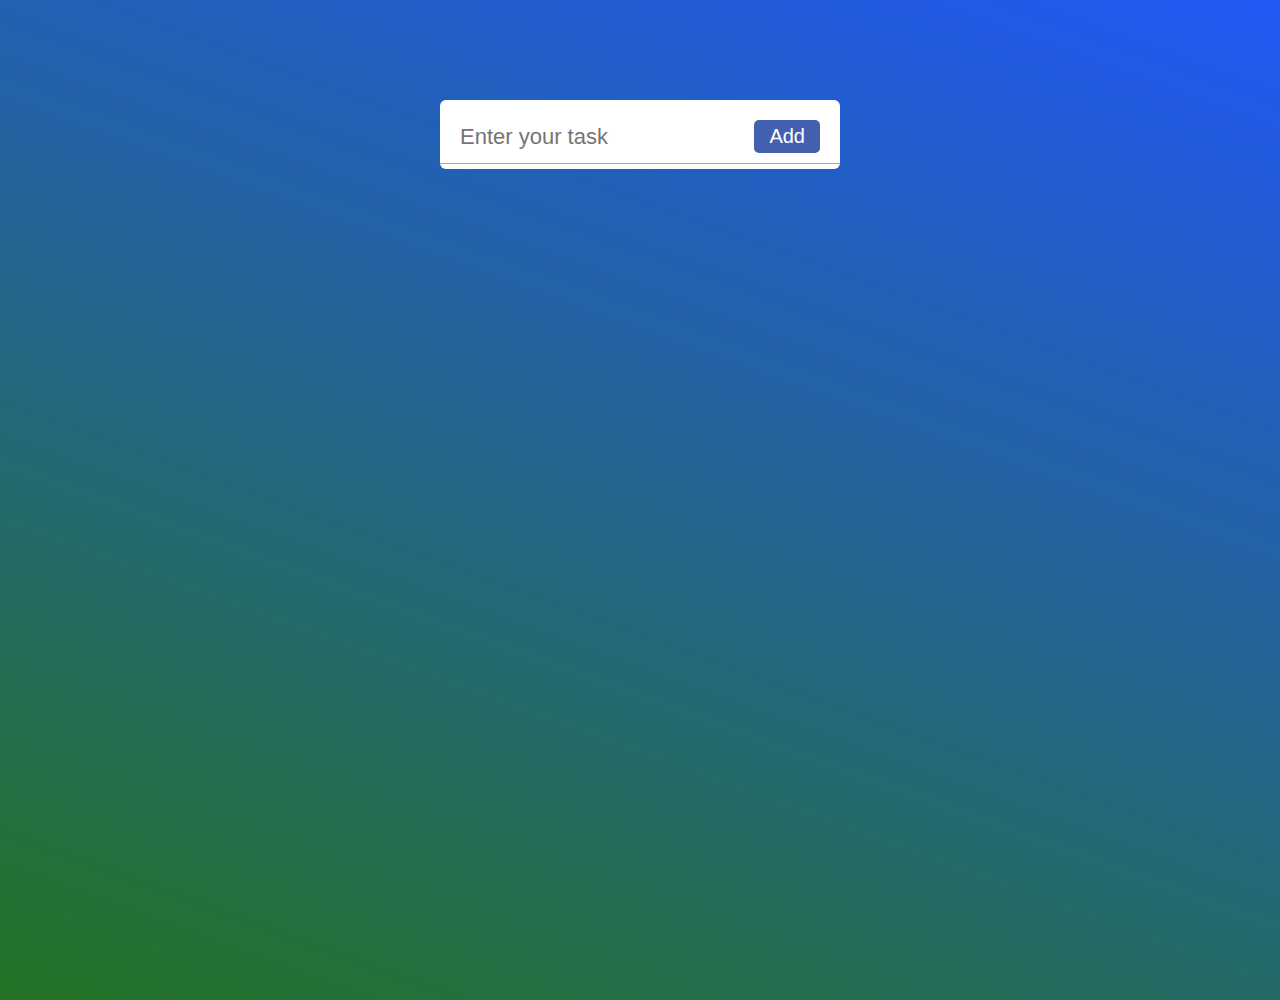
<file: Day 10/index.html>
<!DOCTYPE html>
<html lang="en">
<head>
    <meta charset="UTF-8">
    <meta http-equiv="X-UA-Compatible" content="IE=edge">
    <meta name="viewport" content="width=device-width, initial-scale=1.0">
    <title>To Do List</title>
    <link rel="stylesheet" href="https://cdnjs.cloudflare.com/ajax/libs/font-awesome/6.1.1/css/all.min.css">
    <link rel="stylesheet" href="style.css">
</head>
<body>
    <div class="container">
        <form action="">
            <input type="text" placeholder="Enter your task">
            <button>Add</button>
        </form>
        
        <ul class="todo">
        </ul>

    </div>
</body>
<script src="app.js"></script>
</html>
</file>
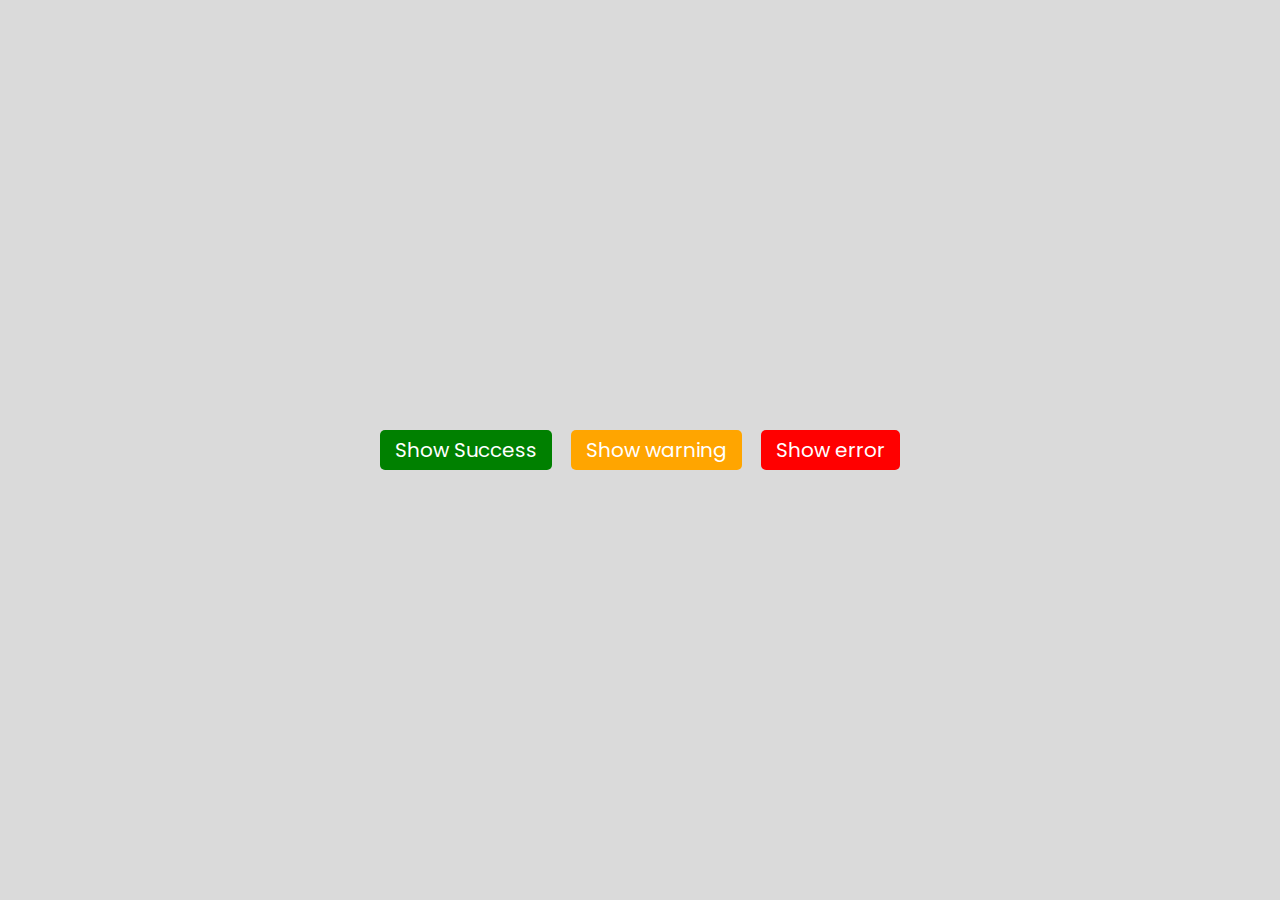
<file: Day 11/index.html>
<!DOCTYPE html>
<html lang="en">
<head>
    <meta charset="UTF-8">
    <meta http-equiv="X-UA-Compatible" content="IE=edge">
    <meta name="viewport" content="width=device-width, initial-scale=1.0">
    <title>Toast Notification</title>
    <link rel="stylesheet" href="https://cdnjs.cloudflare.com/ajax/libs/font-awesome/6.1.1/css/all.min.css">
    <link rel="stylesheet" href="style.css">
</head>
<body>
    <div class="control">
        <button class="control__success">Show Success</button>
        <button class="control__warning">Show warning</button>
        <button class="control__error">Show error</button>
    </div>

    <div id="toasts">
    </div>
</body>
<script src="app.js"></script>
</html>
</file>
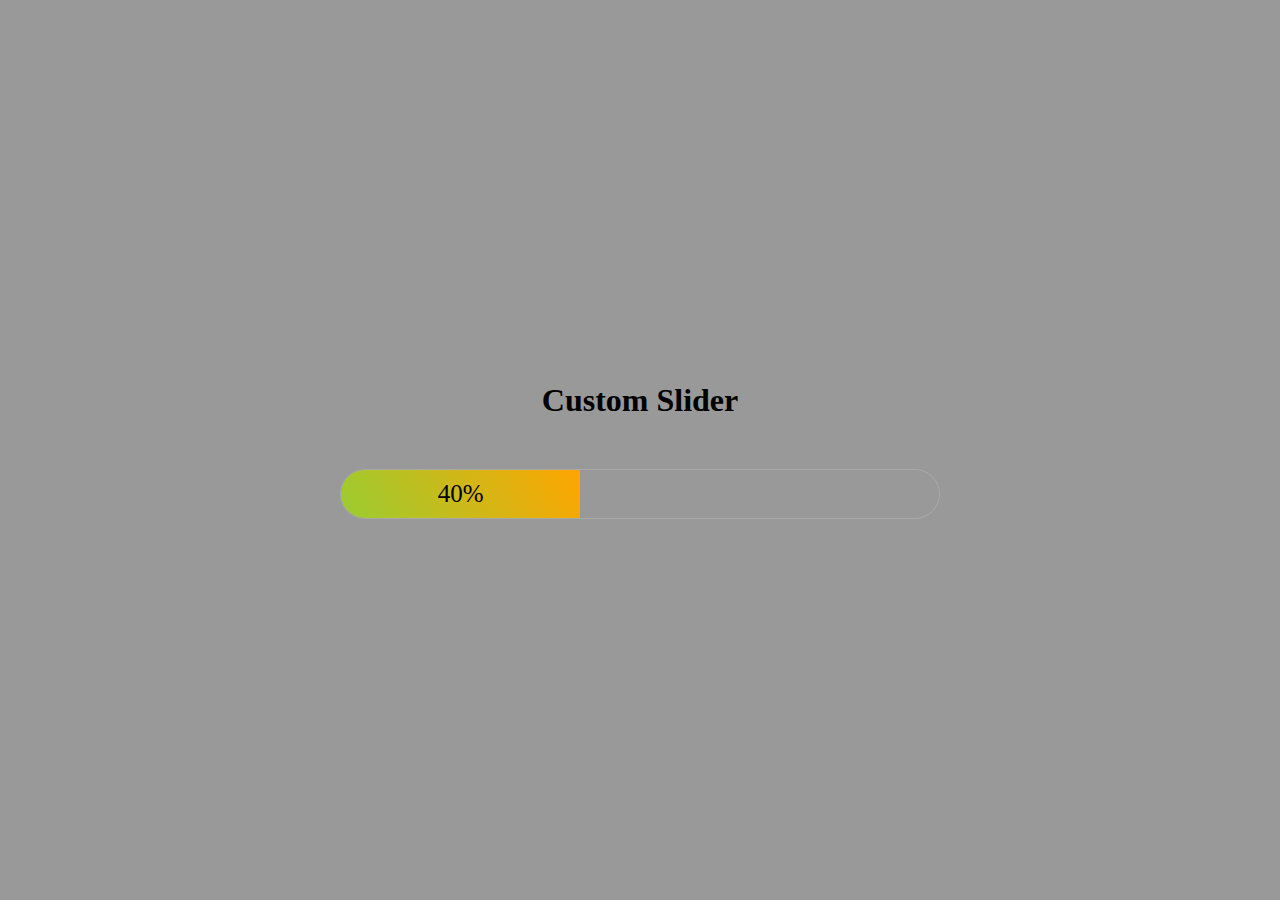
<file: Day 12/index.html>
<!DOCTYPE html>
<html lang="en">
<head>
    <meta charset="UTF-8">
    <meta http-equiv="X-UA-Compatible" content="IE=edge">
    <meta name="viewport" content="width=device-width, initial-scale=1.0">
    <title>Range Slider</title>
    <link rel="stylesheet" href="style.css">
</head>
<body>
    <h1>Custom Slider</h1>
    <div class="range">
        <div class="process">
            <span></span>
        </div>
    </div>
</body>
<script src="app.js"></script>
</html>
</file>
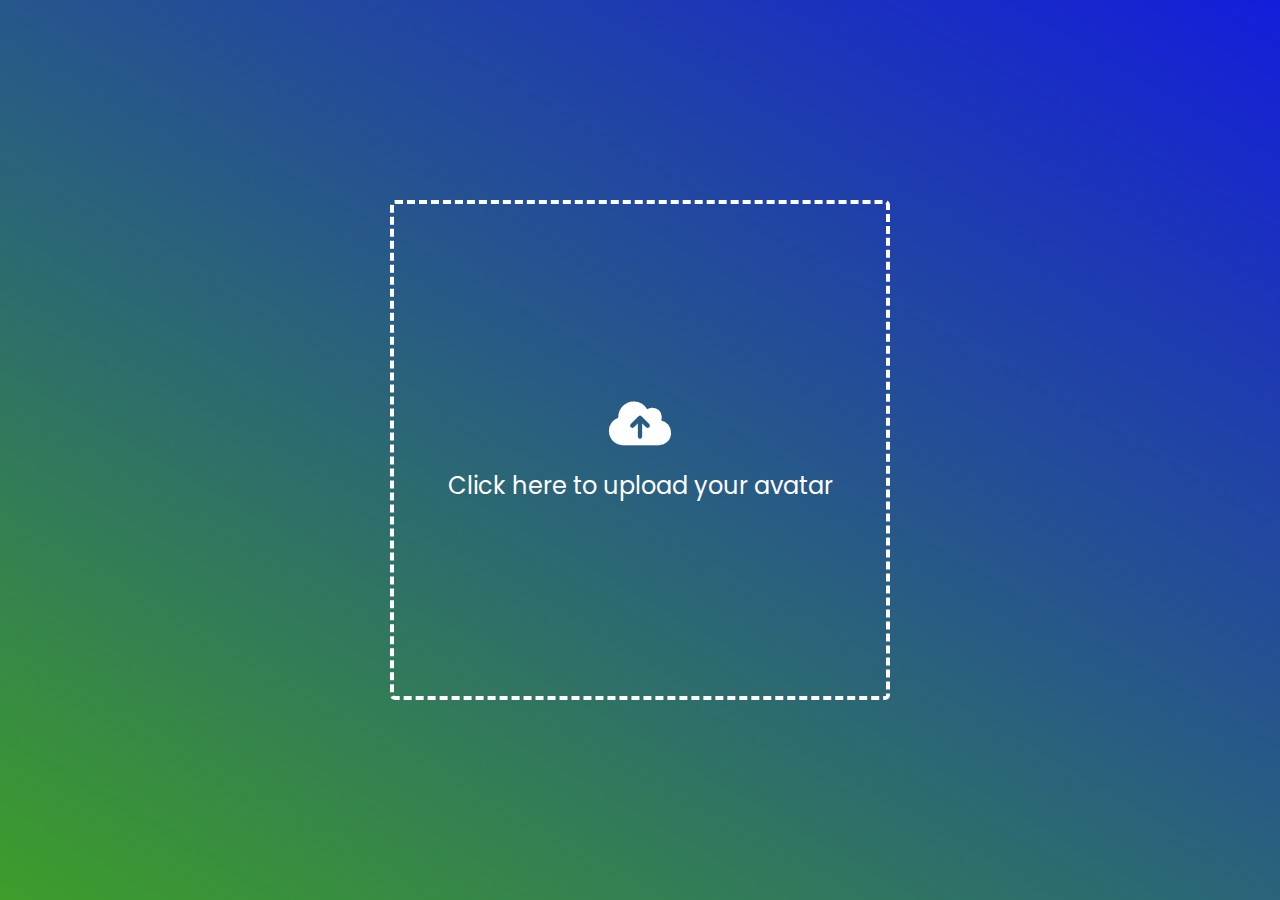
<file: Day 13/index.html>
<!DOCTYPE html>
<html lang="en">
<head>
    <meta charset="UTF-8">
    <meta http-equiv="X-UA-Compatible" content="IE=edge">
    <meta name="viewport" content="width=device-width, initial-scale=1.0">
    <title>Preview Image</title>
    <link rel="stylesheet" href="style.css">
    <link rel="stylesheet" href="https://cdnjs.cloudflare.com/ajax/libs/font-awesome/6.1.1/css/all.min.css">
</head>
<body>
    <div class="container">
        <span class="error"></span>
        <label for="mypicture" class="preview">
            <i class="fas fa-cloud-upload-alt"></i>
            <span>Click here to upload your avatar</span>
        </label>
        <input type="file" hidden id="mypicture">
    </div>
</body>
<script src="app.js"></script>
</html>
</file>
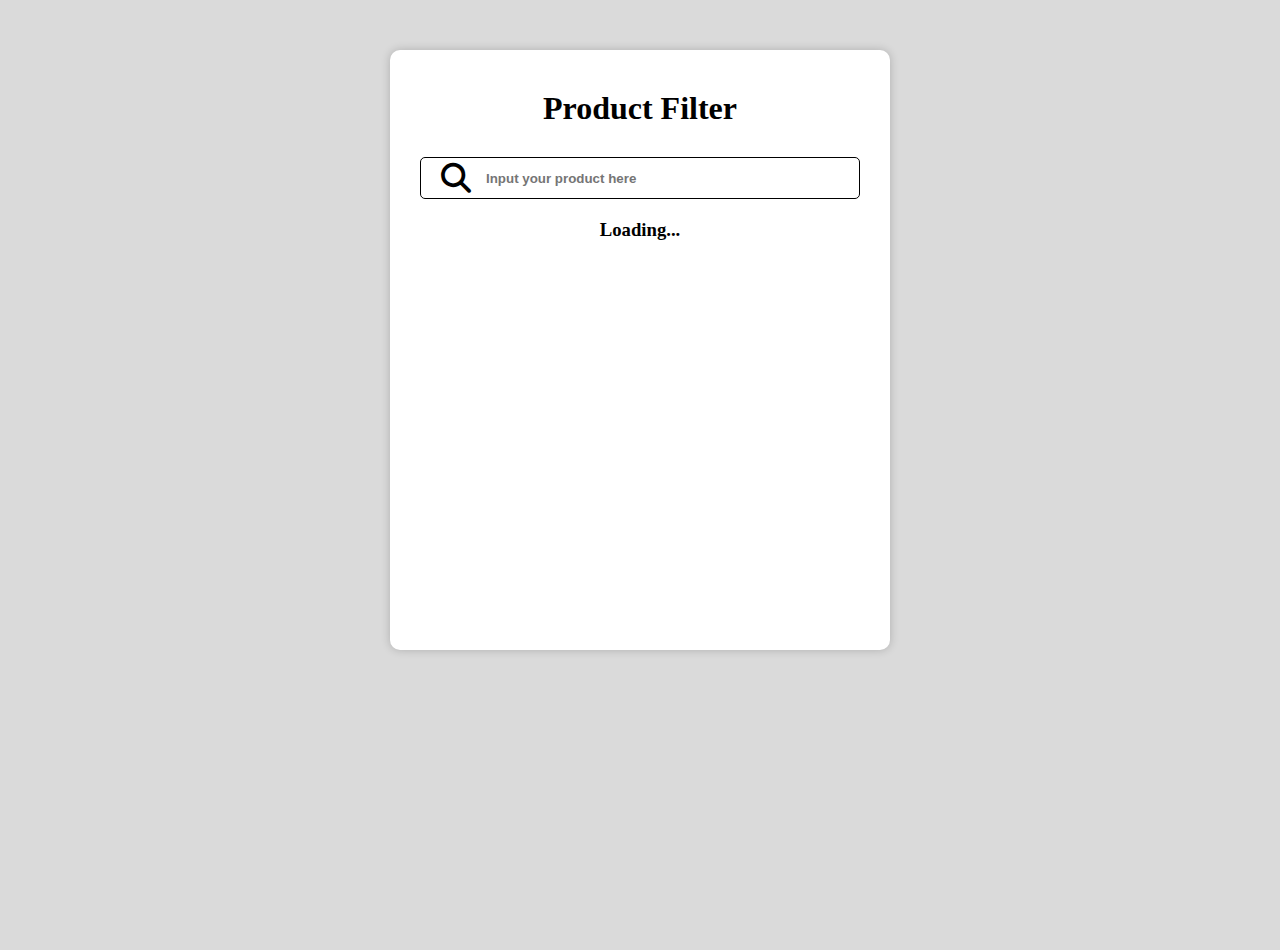
<file: Day 15/index.html>
<!DOCTYPE html>
<html lang="en">
<head>
    <meta charset="UTF-8">
    <meta http-equiv="X-UA-Compatible" content="IE=edge">
    <meta name="viewport" content="width=device-width, initial-scale=1.0">
    <title></title>
    <link rel="stylesheet" href="style.css">
    <link rel="stylesheet" href="https://cdnjs.cloudflare.com/ajax/libs/font-awesome/6.1.1/css/all.min.css">
</head>
<body>
    <div class="container">
        <h1>Product Filter</h1>
        <div class="search">
            <i class="fa-solid fa-magnifying-glass"></i>
            <input type="text" placeholder="Input your product here">
        </div>
        <div class="products">
            <h3>Loading...</h3>
        </div>
    </div>
</body>
<script src="app.js"></script>
</html>
</file>
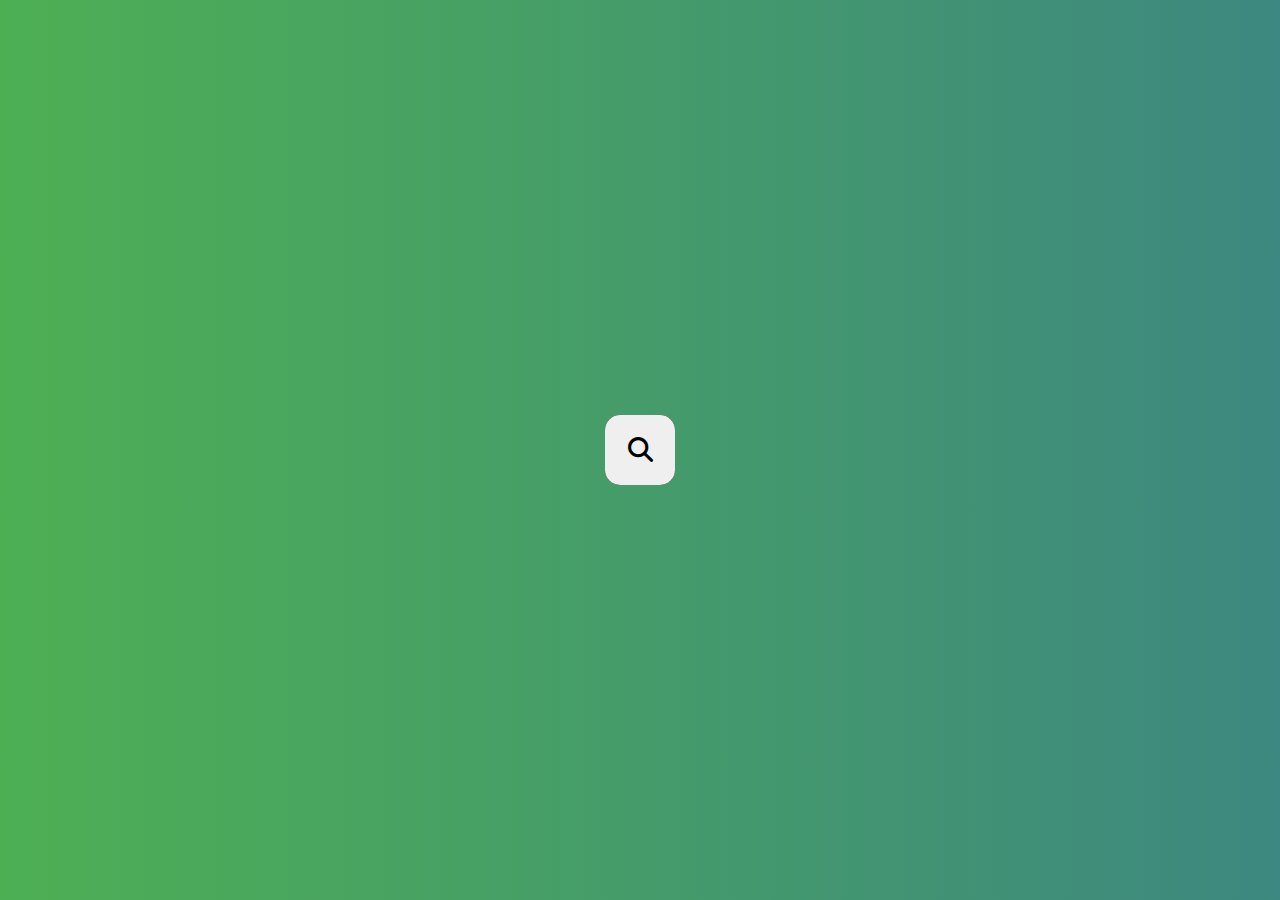
<file: Day 5/index.html>
<!DOCTYPE html>
<html lang="en">
<head>
    <meta charset="UTF-8">
    <meta http-equiv="X-UA-Compatible" content="IE=edge">
    <meta name="viewport" content="width=device-width, initial-scale=1.0">
    <title>Search Box</title>
    <link rel="stylesheet" href="https://cdnjs.cloudflare.com/ajax/libs/font-awesome/6.1.1/css/all.min.css">
    <link rel="stylesheet" href="style.css">
</head>
<body>
    <div class="search-box">
        <input type="text" class="search-box__input">
        <button class="search-box__btn">
            <i class="fas fa-search"></i>
        </button>
    </div>
</body>
<script src="app.js"></script>
</html>
</file>
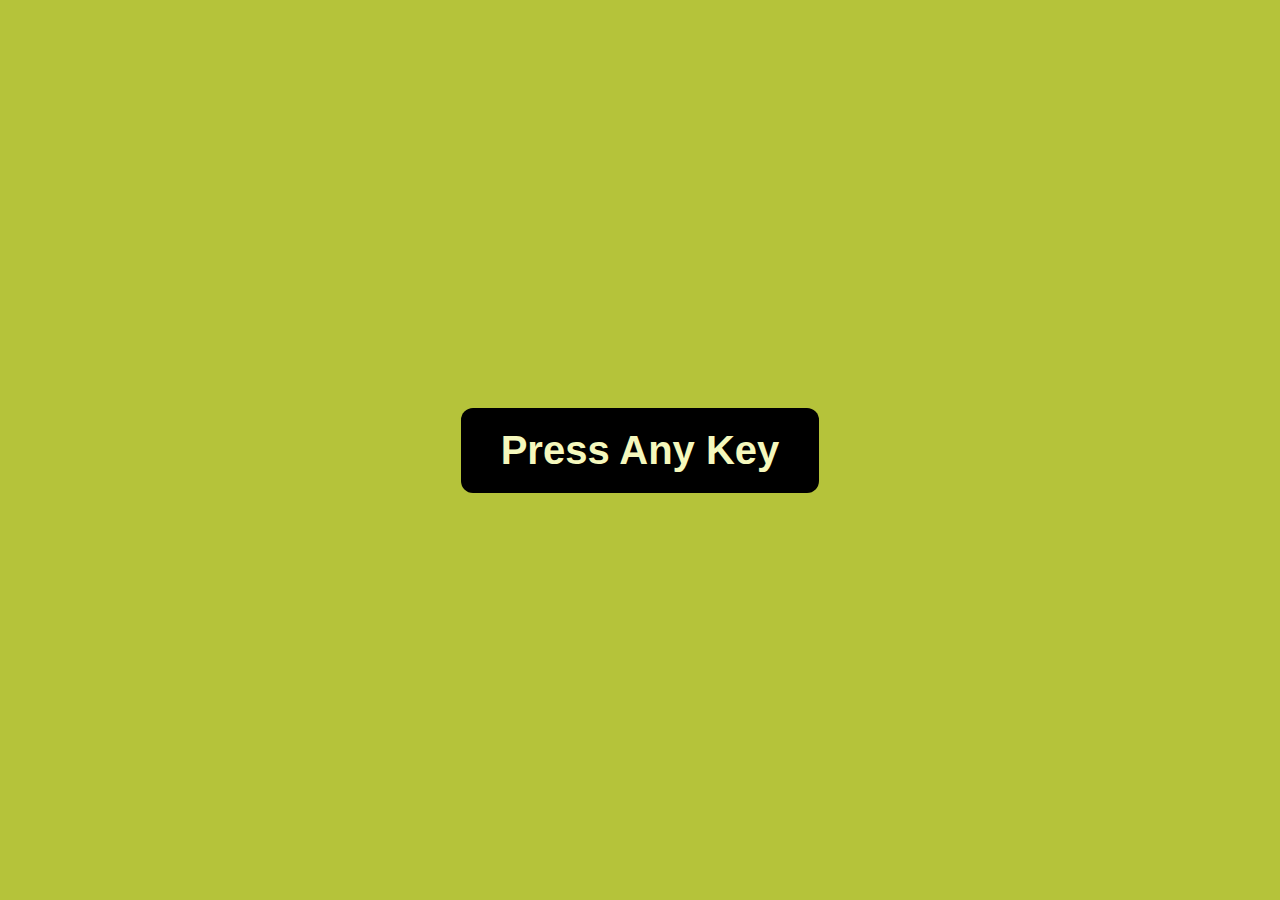
<file: Day 6/index.html>
<!DOCTYPE html>
<html lang="en">
<head>
    <meta charset="UTF-8">
    <meta http-equiv="X-UA-Compatible" content="IE=edge">
    <meta name="viewport" content="width=device-width, initial-scale=1.0">
    <title>Key Pressed</title>
    <link rel="stylesheet" href="style.css">
    <link rel="stylesheet" href="https://cdnjs.cloudflare.com/ajax/libs/font-awesome/6.1.1/css/all.min.css">
</head>
<body>
    <button class="alert">Press Any Key</button>
    <div class="box hide">
        <div class="result">40</div>
        <div class="detail">
            <div class="card key">
                <p>Key</p>
                <p></p>
            </div>
            <div class="card location">
                <p>Location</p>
                <p>0</p>
            </div>
            <div class="card which">
                <p>Which</p>
                <p>0</p>
            </div>
            <div class="card code">
                <p>Code</p>
                <p>0</p>
            </div>
        </div>
    </div>


    <script src="app.js"></script>
</body>
</html>
</file>
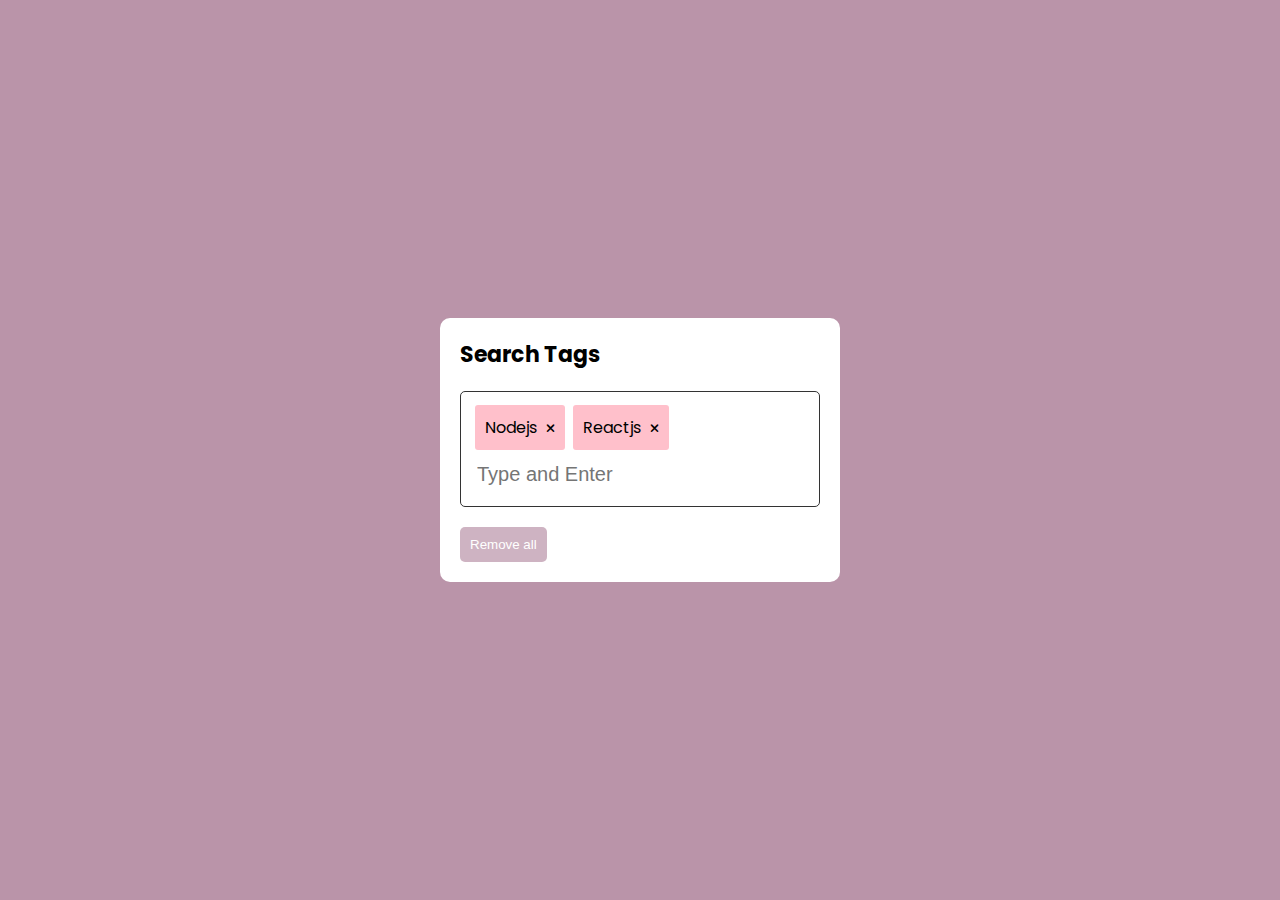
<file: Day 7/index.html>
<!DOCTYPE html>
<html lang="en">
<head>
    <meta charset="UTF-8">
    <meta http-equiv="X-UA-Compatible" content="IE=edge">
    <meta name="viewport" content="width=device-width, initial-scale=1.0">
    <title>Search Tags</title>
    <link rel="stylesheet" href="style.css">
    <link rel="stylesheet" href="https://cdnjs.cloudflare.com/ajax/libs/font-awesome/6.1.1/css/all.min.css">
</head>
<body>
    <div class="wrapper">
        <h2 class="title">Search Tags</h2>
        <div class="content">
            <input type="text" placeholder="Type and Enter">
        </div>
        <button class="remove-all">Remove all</button>
    </div>
</body>
<script src="app.js"></script>
</html>
</file>
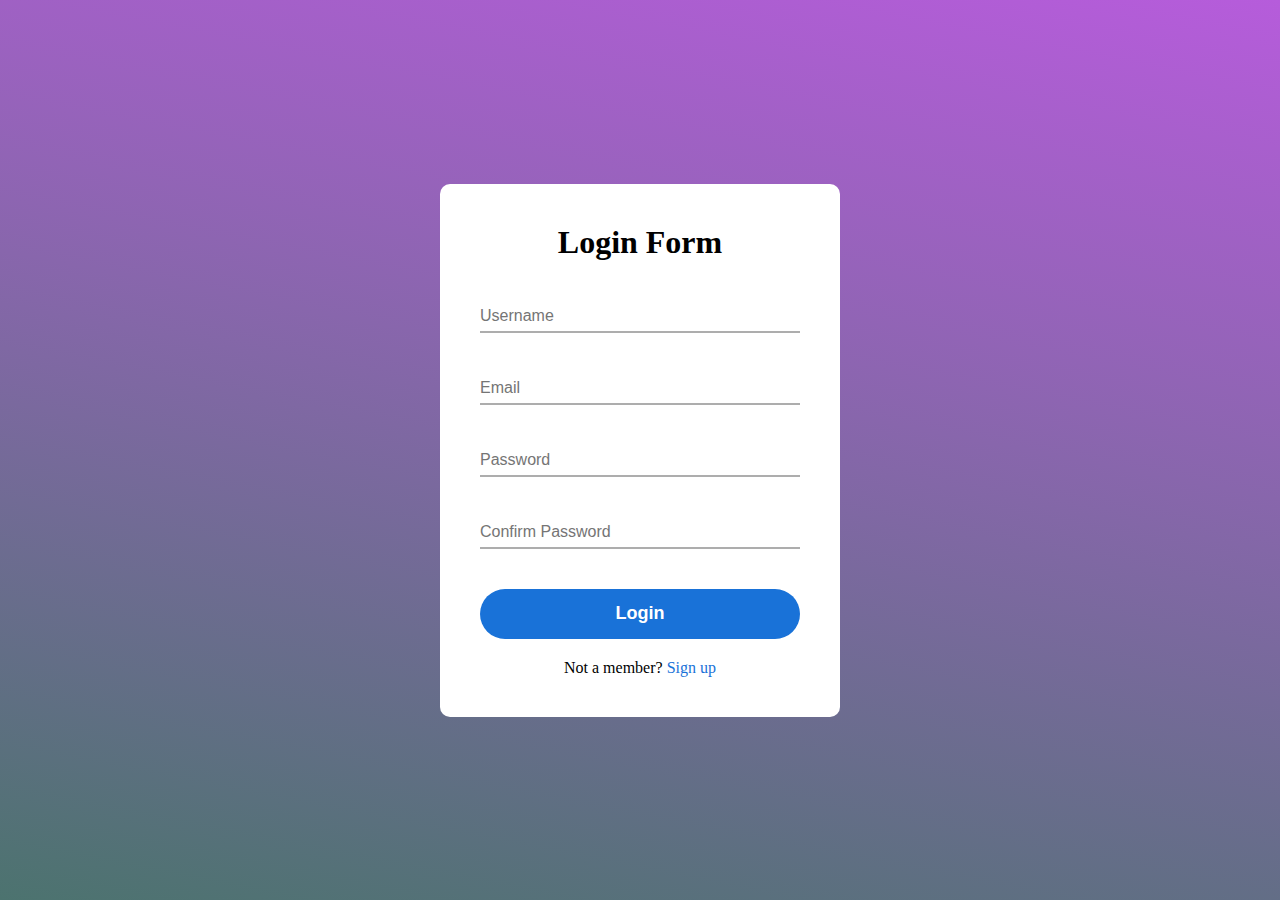
<file: Day 8/index.html>
<!DOCTYPE html>
<html lang="en">
<head>
    <meta charset="UTF-8">
    <meta http-equiv="X-UA-Compatible" content="IE=edge">
    <meta name="viewport" content="width=device-width, initial-scale=1.0">
    <title>Register Form Validator</title>
    <link rel="stylesheet" href="style.css">
    <link rel="stylesheet" href="https://cdnjs.cloudflare.com/ajax/libs/font-awesome/6.1.1/css/all.min.css">
</head>
<body>
    <div class="container">
        <h1>Login Form</h1>
        <form action="">
            <div class="form-control">
                <input id="username" type="text" placeholder="Username">
                <small></small>
                <span></span>
            </div>
            <div class="form-control">
                <input id="email" type="text" placeholder="Email">
                <small></small>
                <span></span>
            </div>
            <div class="form-control">
                <input id="password" type="password" placeholder="Password">
                <small></small>
                <span></span>
            </div>
            <div class="form-control">
                <input id="cf-password" type="password" placeholder="Confirm Password">
                <small></small>
                <span></span>
            </div>
            <button type="submit" class="btn-submit">Login</button>
            <div class="signup-link">
                Not a member? <a href="#">Sign up</a>
            </div>
        </form> 
    </div>
</body>
<script src="app.js"></script>
</html>
</file>
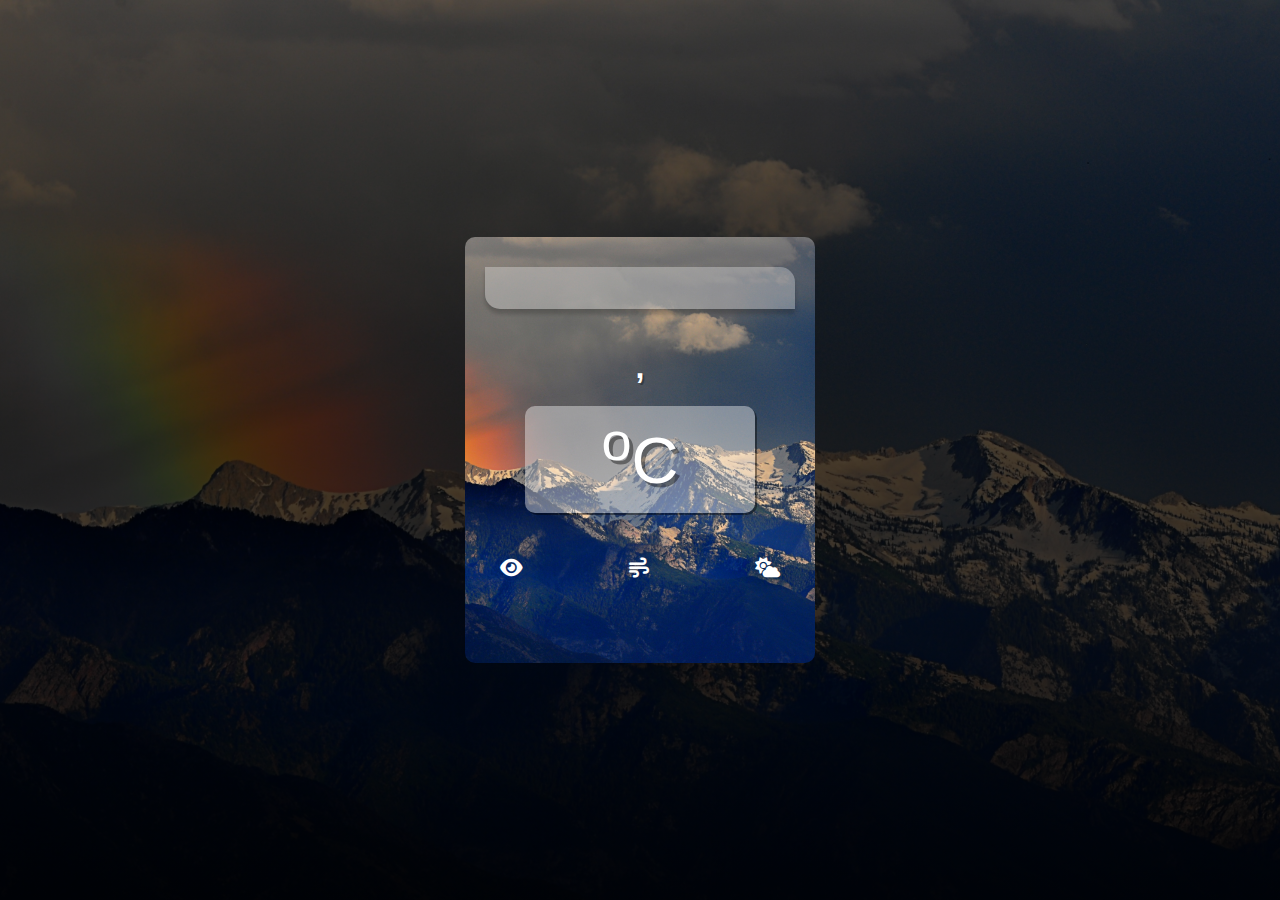
<file: Day 9/index.html>
<!DOCTYPE html>
<html lang="en">
<head>
    <meta charset="UTF-8">
    <meta http-equiv="X-UA-Compatible" content="IE=edge">
    <meta name="viewport" content="width=device-width, initial-scale=1.0">
    <title>Document</title>
    <link rel="stylesheet" href="style.css">
    <link rel="stylesheet" href="https://cdnjs.cloudflare.com/ajax/libs/font-awesome/6.1.1/css/all.min.css">
</head>
<body>
    <div id="weather">
        <input type="text" class="search">
        <div class="content">
            <h1 class="capital">
                <span class="city"></span>
                <span>,</span>
                <span class="country"></span>
            </h1>
            <div class="time">
                
            </div>
            <div class="temperature">
                <span class="value"></span>
                <span><sup>o</sup>C</span>
            </div>
            <div class="short-desc"></div>
            <div class="more-desc">
                <div class="visibility">
                    <i class="fa-solid fa-eye"></i>
                    <span></span>
                </div>
                <div class="wind">
                    <i class="fa-solid fa-wind"></i>
                    <span></span>
                </div>
                <div class="sunny">
                    <i class="fa-solid fa-cloud-sun"></i>
                    <span></span>
                </div>
            </div>
        </div>
    </div>
</body>
<script src="app.js"></script>
</html>
</file>
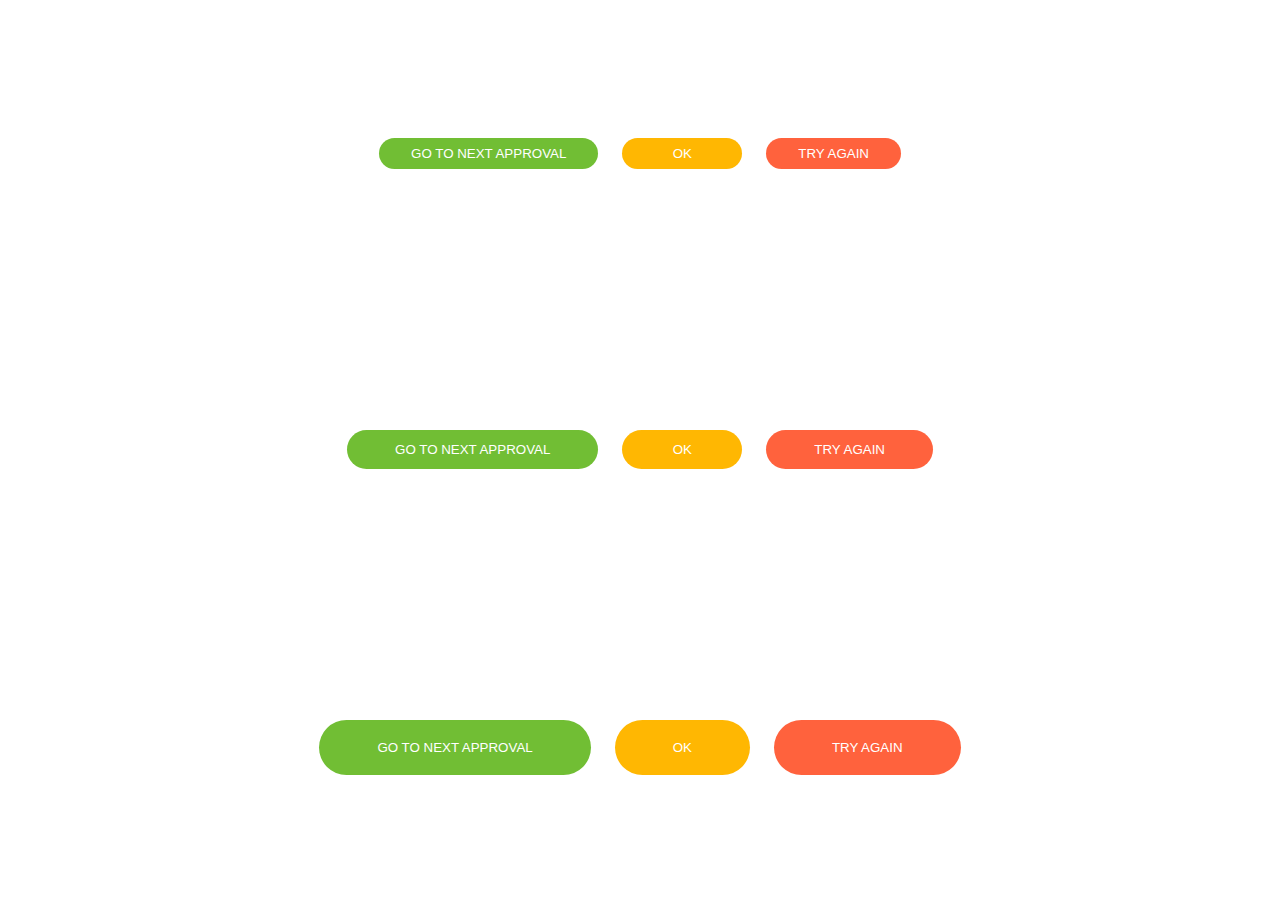
<file: BEM/BEM lv1/index.html>
<!DOCTYPE html>
<html lang="en">
<head>
    <meta charset="UTF-8">
    <meta http-equiv="X-UA-Compatible" content="IE=edge">
    <meta name="viewport" content="width=device-width, initial-scale=1.0">
    <title>BEM lv1</title>
    <link rel="stylesheet" href="style.css">
</head>
<body>
    <div>
        <button class="btn btn--size-s btn--success">GO TO NEXT APPROVAL</button>
        <button class="btn btn--size-s btn--warn">OK</button>
        <button class="btn btn--size-s btn--danger ">TRY AGAIN</button>
    </div>

    <div>
        <button class="btn btn--success">GO TO NEXT APPROVAL</button>
        <button class="btn btn--warn">OK</button>
        <button class="btn btn--danger ">TRY AGAIN</button>
    </div>

    <div>
        <button class="btn btn--size-l btn--success">GO TO NEXT APPROVAL</button>
        <button class="btn btn--size-l btn--warn">OK</button>
        <button class="btn btn--size-l btn--danger ">TRY AGAIN</button>
    </div>
</body>
</html>
</file>
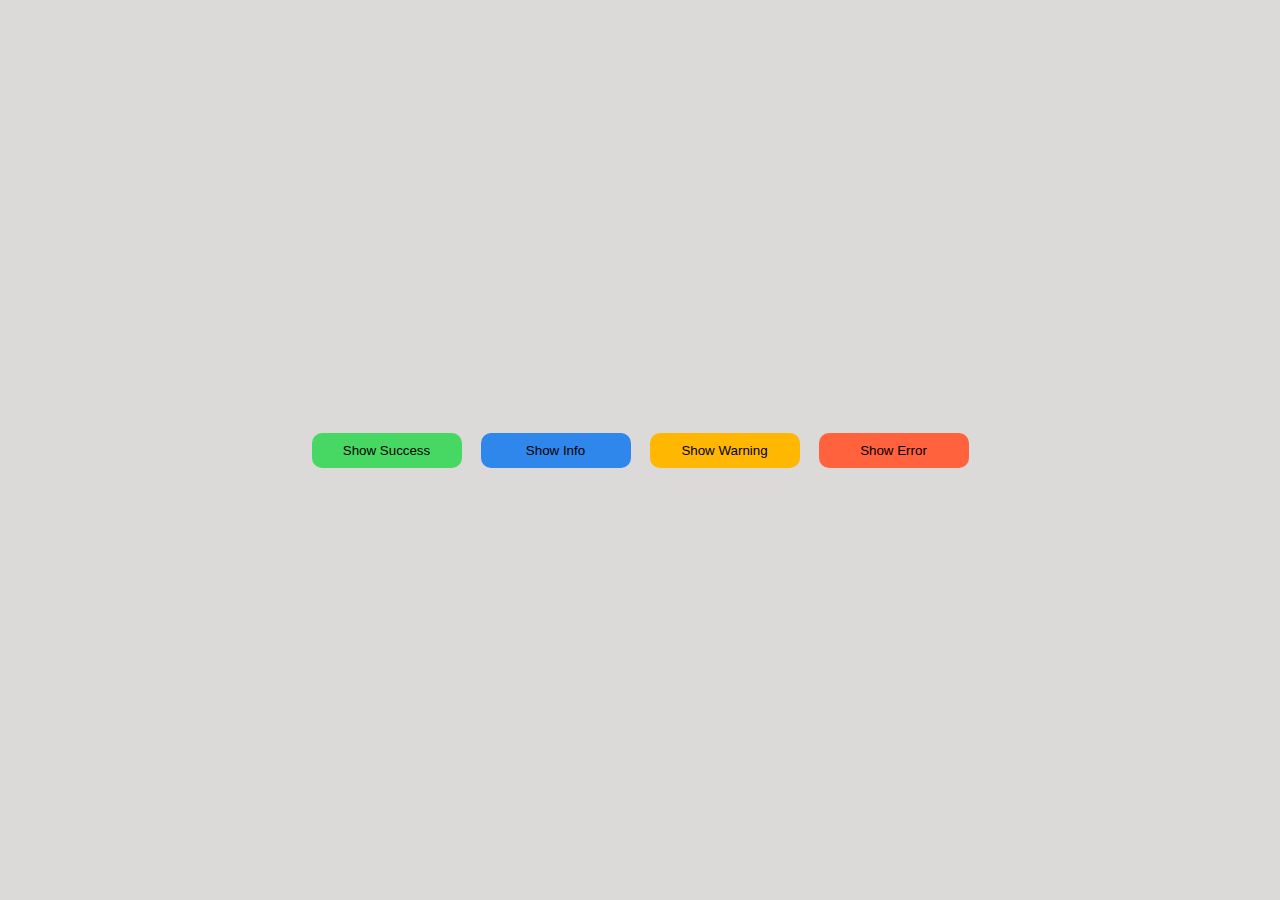
<file: BEM/BEM lv2/index.html>
<!DOCTYPE html>
<html lang="en">
<head>
    <meta charset="UTF-8">
    <meta http-equiv="X-UA-Compatible" content="IE=edge">
    <meta name="viewport" content="width=device-width, initial-scale=1.0">
    <title>BEM lv2</title>
    <link rel="stylesheet" href="style.css">
    <link rel="stylesheet" href="https://cdnjs.cloudflare.com/ajax/libs/font-awesome/6.1.1/css/all.min.css">
</head>
<body>
    <div id="toast">
        <!-- Success -->
        <!-- <div class="toast toast--success">
            <div class="toast__icon">
                <i class="fa-solid fa-circle-check"></i>
            </div>
            <div class="toast__body">
                <h3 class="toast__title">Success</h3>
                <p class="toast__msg">Hello, I am practising BEM standard. Please be calm with me!</p>
            </div>
            <div class="toast__close">
                <i class="fa-solid fa-xmark"></i>
            </div>
        </div> -->
    </div>
        
    <div>
        <button onclick='showSuccessToast();' class="btn btn--success">Show Success</button>
        <button onclick='showInfoToast();' class="btn btn--info">Show Info</button>
        <button onclick='showWarningToast();' class="btn btn--warning">Show Warning</button>
        <button onclick='showErrorToast();' class="btn btn--error">Show Error</button>
    </div>
</body>
<script src="app.js"></script>
</html>
</file>
<file: Day 10/style.css>
*{
    margin: 0;
    padding: 0;
    box-sizing: border-box;
}

body{
    height: 100vh;
    background: linear-gradient(20deg,#247324,#2158f5);
    font-family: sans-serif;
}

.container{
    width: 400px;
    margin: 100px auto;
    background: white;
    padding: 10px 0 5px 0;
    border-radius: 6px;
}

form{
    border-bottom: 1px solid #aaa;
    padding: 10px 20px;
    display: flex;
    justify-content: space-between;
}

form input{
    border: none;
    outline: none;
    font-size: 22px;
    padding-right: 5px;
}

form button{
    padding: 5px 15px;
    font-size: 20px;
    color: white;
    background: #425fb0;
    border: none;
    outline: none;
    border-radius: 5px;
}

.todo li{
    list-style: none;
    display: flex;
    justify-content: space-between;
    align-items: center;
    padding: 10px 20px;
    font-size: 22px;
    cursor: pointer;
    word-break: keep-all;
    text-align:left;
    transition: 0.3s;
}

li + li{
    border-top: 1px solid #e5e5e5;
}

.todo span {
    padding-right: 10px;
    line-height: 1.5;
}

.completed i{
    opacity: 0.75;
}

.completed span{
    text-decoration: line-through;
    color: #aaa;
}

.hide{
    display: none;
}
</file>
<file: Day 11/style.css>
@import url('https://fonts.googleapis.com/css2?family=Cookie&family=Macondo&family=Oxygen:wght@300;400;700&family=Permanent+Marker&family=Poppins:ital,wght@0,100;0,200;0,300;0,400;0,500;0,600;0,700;1,100;1,200;1,300;1,400;1,500;1,600&display=swap');

:root{
    --success: rgb(0, 128, 0);
    --warning: rgb(255, 165, 0);
    --error:rgb(255, 0, 0);

    --success-light:rgba(0, 128, 0, 0.4);
    --warning-light:rgba(255, 165, 0, 0.4);
    --error-light:rgba(255, 0, 0, 0.4);
}

*{
    padding: 0;
    margin: 0;
    box-sizing: border-box;
    font-family: 'Poppins';
}

body{
    height: 100vh;
    display: flex;
    justify-content: center;
    align-items: center;
    background: #dadada;
    /* overflow: hidden; */
}

button + button{
    margin-left: 15px;
}

.control button{
    padding: 5px 15px;
    border: none;
    outline: none;
    font-size: 20px;
    border-radius: 5px;
    color: white;
    cursor: pointer;
}

#toasts{
    position: fixed;
    top: 10px;
    right: 30px;
}

.toast{
    min-width: 300px;
    padding: 15px;
    display: flex;
    justify-content: space-between;
    border-radius: 5px;
    border: none;
    font-size: 20px;
    overflow: hidden;
    margin-bottom: 20px;
    transition: 2s;
    /* animation: slide_show 2s forwards; */
}

.toast i{
    margin-right: 20px;
    font-size: 22px;
}

.toast .countdown{
    /* background: var(--success); */
    width:100%;
    height: 4px;
    position: absolute;
    bottom: 0;
    left: 0;
    border-radius: 5px;
    z-index: 1;
    /* animation: countdown 3s ease; */
}

.control__success{
    background: var(--success);
}

.toast--success{
    border-left: 6px solid var(--success);
    background: var(--success-light);
}

.control__warning{
    background: var(--warning);
}

.toast--warning{
    border-left: 6px solid var(--warning);
    background: var(--warning-light);
}

.control__error{
    background: var(--error);
}

.toast--error{
    border-left: 6px solid var(--error);
    background: var(--error-light);
}

@keyframes countdown{
    0%{
        width: 100%;
    }
    100%{
        width: 0%;
    }
}

@keyframes slide_show{
    0%{
        transform: translateX(150%);
    }
    25%{
        transform: translateX(-40px);
    }
    60%{
        transform: translateX(15px);
    }
    100%{
        transform: translateX(0%);
    }
}

@keyframes slide_hide{
    0%{
        transform: translateX(0%);
    }
    25%{
        transform: translateX(15px);
    }
    50%{
        transform: translateX(-25px);
    }
    100%{
        transform: translateX(110%);
    }
}
</file>
<file: Day 12/style.css>
*{
    margin: 0;
    padding: 0;
    box-sizing: border-box;
}

body{
    height: 100vh;
    display: flex;
    justify-content: center;
    align-items: center;
    flex-direction: column;
    background: rgba(0,0,0,0.2);
}

.range{
    width: 600px;
    margin-top: 50px;
    border: 1px solid #aaa;
    height: 50px;
    border-radius: 25px;
    position: relative;
    overflow: hidden;
    cursor: ew-resize;
}

.process{
    background: linear-gradient(60deg,yellowgreen,orange);
    position: absolute;
    top: 0;
    left: 0;
    width: 100%;
    height: 100%;
    display: flex;
    justify-content: center;
    align-items: center;
    font-size: 25px;
}
</file>
<file: Day 13/style.css>
@import url('https://fonts.googleapis.com/css2?family=Cookie&family=Macondo&family=Oxygen:wght@300;400;700&family=Permanent+Marker&family=Poppins:ital,wght@0,100;0,200;0,300;0,400;0,500;0,600;0,700;1,100;1,200;1,300;1,400;1,500;1,600&display=swap');

*{
    margin: 0;
    padding: 0;
    box-sizing: border-box;
}

body{
    height: 100vh;
    display: flex;
    justify-content: center;
    align-items: center;
    background: linear-gradient(30deg,#3d9d2a,#141ddb);
    font-family: 'Poppins'
}

.preview{
    display: flex;
    flex-direction: column;
    justify-content: center;
    align-items: center;
    width: 500px;
    height: 500px;
    border: dashed 4px white;
    border-radius: 5px;
    color: white;
    font-size: 24px;
    cursor: pointer;
    position: relative;
}

.preview i{
    font-size: 50px;
    margin-bottom: 20px;
}

.preview img{
    width: 100%;
    height: 100%;
    position: absolute;
    top: 0;
    left: 0;
    object-fit: cover;
}

.error {
    color: white;
    font-size: 30px;
}
</file>
<file: Day 15/style.css>
@import url('https://fonts.googleapis.com/css2?family=Cookie&family=Macondo&family=Oxygen:wght@300;400;700&family=Permanent+Marker&family=Poppins:ital,wght@0,100;0,200;0,300;0,400;0,500;0,600;0,700;1,100;1,200;1,300;1,400;1,500;1,600&display=swap');

*{
    margin: 0;
    padding: 0;
    box-sizing: border-box;
    /* border: 1px solid black; */
}

body{
    height: 100vh;
    background: #dadada;
}

h1 {
    margin: 30px;
    font-weight: 600;
}

.container{
    width: 500px;
    height: 600px;
    background: white;
    margin: 50px auto;
    border-radius: 10px;
    box-shadow: 0 0 10px rgba(0,0,0,0.2);
    text-align: center;
    padding: 10px 20px;
    overflow-y: scroll;
}


.search{
    border: 1px black solid;
    border-radius: 5px;
    padding: 5px 20px;
    display: flex;
    justify-content: flex-start;
    align-items: center;
    margin: 20px 10px;
}

.search input{
    width: 100%;
    border: none;
    outline: none;
    padding: 5px 10px;
    font-weight: bold;
}

.search i {
    font-size: 30px;
    margin-right: 5px;
}

.product{
    display: flex;
    height: 120px;
    padding: 10px 20px;
}

.product img{
    width: 100px;
    object-fit: cover;
    /* border: 1px solid black; */
}

.product .info{
    height: 100%;
    width: 100%;
    display: flex;
    flex-direction: column;
    justify-content: space-around;
    align-items: center;
    font-size: 20px;
}

.product .name{
    font-weight: bold ;
}

.product:hover{
    cursor: pointer;
    background: #dadada;
}

.hide {
    display: none;
}
</file>
<file: Day 5/style.css>
*{
    margin: 0;
    padding: 0;
    box-sizing: border-box;
}

body{
    height: 100vh;
    background: linear-gradient(to right, #4daf54, #3d8880);
    display: flex;
    justify-content: center;
    align-items: center;
}

.search-box{
    height: 70px;
    width: 70px;
    overflow: hidden;
    background: black;
    position: relative;
    border-radius: 15px;
    transition: all 0.5s ease;
}

.search-box__input{
    width: 100%;
    height: 100%;
    background: transparent;
    color: white;
    border: none;
    outline: none;
    padding: 20px 100px 20px 20px;
    font-size: 30px;
}

.search-box__btn{
    position: absolute;
    top: 0;
    right: 0;
    width: 70px;
    height: 70px;
    font-size: 25px;
    border: none;
    outline: none;
    cursor: pointer;
}

.search-box.open{
    width: 400px;
}
</file>
<file: Day 6/style.css>
@import url('https://fonts.googleapis.com/css2?family=Cookie&family=Macondo&family=Oxygen:wght@300;400;700&family=Permanent+Marker&family=Poppins:ital,wght@0,100;0,200;0,300;0,400;0,500;0,600;0,700;1,100;1,200;1,300;1,400;1,500;1,600&display=swap');

*{
    margin: 0;
    padding: 0;
    box-sizing: border-box;
}

body{
    height: 100vh;
    background: rgb(181, 195, 58);
    font-family: 'Poppins';
    display: flex;
    flex-direction: column;
    justify-content: center;
    align-items: center;
}

.alert{
    color: rgb(245, 248, 189);
    background: black;
    border-radius: 12px;
    padding: 20px 40px;
    text-align: center;
    font-size: 40px;
    border: none;
    outline: none;
    font-weight: bold;
}

.box .result{
    width: 300px;
    height: 300px;
    border-radius: 50%;
    border: solid black 7px;
    font-weight: 600;
    display: flex;
    justify-content: center;
    align-items: center;
    font-size: 75px;
    margin: auto;
    margin-bottom: 50px;
}

.card {
    width: 300px;
    height: 100px;
    background: #000;
    color: black;
    border-radius: 10px;
    overflow: hidden;
    margin: 20px;
}

.card p{
    padding: 10px;
    text-align: center;
    font-size: 20px;
    font-weight: 500;
    color:  white;
}

.card p:first-child{
    color: black;
    height: 50%;
    background: rgb(245, 248, 189);      
}

.detail{
    display: flex;
}
.hide{
    display: none;
}
</file>
<file: Day 7/style.css>
@import url('https://fonts.googleapis.com/css2?family=Cookie&family=Macondo&family=Oxygen:wght@300;400;700&family=Permanent+Marker&family=Poppins:ital,wght@0,100;0,200;0,300;0,400;0,500;0,600;0,700;1,100;1,200;1,300;1,400;1,500;1,600&display=swap');

*{
    margin: 0;
    padding: 0;
    box-sizing: border-box;
}

body{
    height: 100vh;
    background: rgb(186, 148, 169);
    font-family: 'Poppins';
    display: flex;
    justify-content: center;
    align-items: center;
}

.wrapper{
    background: white;
    border-radius: 10px;
    width: 400px;
    padding: 20px;
}

.title{
    font-size: 22px;
}

.content{
    border: 1px solid #333;
    padding: 10px;
    display: flex;
    flex-wrap: wrap;
    margin-top: 20px;
    border-radius: 5px;
}

.content li{
    background: pink;
    list-style: none;
    padding: 10px;
    border-radius: 3px;
    margin: 3px 4px;
    max-width: 300px;
    word-wrap: break-word;
}

.content li i{
    font-size: 12px;
    margin-left: 5px;
    cursor: pointer;
}

.content input{
    border: none;
    outline: none;
    font-size: 20px;
    margin: 10px 6px;
    flex: 1;
}

.remove-all{
    background: rgb(186, 148, 169);
    border: none;
    outline: none;
    padding: 10px;
    border-radius: 5px;
    color: white;
    margin-top: 20px;
    opacity: 0.7;
    cursor: pointer;
    transition: all 0.3s ease;
}

.remove-all:hover{
    color: black;
    opacity: 1;
}
</file>
<file: Day 8/style.css>
*{
    padding: 0;
    margin: 0;
    box-sizing: border-box;
}

:root{
    --success-color: rgb(25, 114, 216);
    --error-color: #e74c3c;
}

body{
    height: 100vh;
    background: linear-gradient(11deg, rgb(76, 115, 111), rgb(182, 92, 219));
    font-family: 'Segoe UI';
    overflow: hidden;
    display: flex;
    justify-content: center;
    align-items: center;
}

.container{
    width: 400px;
    border: none;
    border-radius: 10px;
    background: white;
    padding: 40px;
}

.container h1{
    text-align: center;   
}

.form-control{
    width: 100%;
    position: relative;
    margin-top: 40px;
}

.form-control input{
    width: 100%;
    border: none;
    outline: none;
    font-size: 16px;
    height: 32px;
    border-bottom: 2px solid #adadad ;
}

.form-control span{
    border-bottom: 2px solid var(--success-color) ;
    position: absolute;
    left: 0;
    top: 30px;
    width: 0%;
    transition: .3s;
}

.form-control input:focus ~ span{
    width: 100%;
}

.form-control.error small{
    color: var(--error-color);
}

.form-control.error input{
    border-bottom: 2px solid var(--error-color) ;
}

.btn-submit{
    width: 100%;
    height: 50px;
    border-radius: 25px;
    border: none;
    outline: none;
    background: var(--success-color);
    color: white;
    font-size: 18px;
    margin: 40px 0 20px;
    font-weight: bold;
    transition: 0.3s ease;
}

.btn-submit:hover{
    background:rgb(15, 91, 178);
    cursor: pointer;
}

.signup-link{
    text-align: center;
}

.signup-link a{
    color: var(--success-color);
    text-decoration: none;
    cursor: pointer;
}

.signup-link a:hover{
    text-decoration: underline;
}
</file>
<file: Day 9/style.css>
*{
    padding: 0;
    margin: 0;
    box-sizing: border-box;
}

body{
    height: 100vh;
    font-family:'Trebuchet MS', 'Lucida Sans Unicode', 'Lucida Grande', 'Lucida Sans', Arial, sans-serif;
    display: flex;
    justify-content: center;
    align-items: center;
    background: linear-gradient(to top,rgba(0,0,0,0.9),rgba(0,0,0,0.5)), url(./img/default.jpg) no-repeat center/cover;
}

#weather{
    width: 350px;
    padding: 30px 20px;
    background: url('./img/default.jpg') no-repeat center/cover;
    border-radius: 10px;
}

.hot{
    background: linear-gradient(to top,rgba(0,0,0,0.9),rgba(0,0,0,0.5)), url(./img/hot.jpg) no-repeat center/cover;
}

.hot #weather{
    background: url('./img/hot.jpg') no-repeat center/cover;
}

.warm{
    background: linear-gradient(to top,rgba(0,0,0,0.9),rgba(0,0,0,0.5)), url(./img/warm.jpg) no-repeat center/cover;
}

.warm #weather{
    background: url('./img/warm.jpg') no-repeat center/cover;
}

.cool{
    background: linear-gradient(to top,rgba(0,0,0,0.9),rgba(0,0,0,0.5)), url(./img/cool.jpg) no-repeat center/cover;
}

.cool #weather{
    background: url('./img/cool.jpg') no-repeat center/cover;
}

.cold{
    background: linear-gradient(to top,rgba(0,0,0,0.9),rgba(0,0,0,0.5)), url(./img/cold.jpg) no-repeat center/cover;
}

.cold #weather{
    background: url('./img/cold.jpg') no-repeat center/cover;
}

.search{
    width: 100%;
    padding: 10px 20px;
    border: none;
    outline: none;
    background:rgba(255,255,255,0.3);
    border-radius: 0 15px 0 15px;
    box-shadow: 0 5px 4px rgba(0,0,0,0.2);
    transition: 0.5s;
    font-size: 19px;
}

.search:focus{
    background:rgba(255,255,255,0.7);
    border-radius: 15px 0 15px 0;
}

.content{
    text-align: center;
    margin: 40px 10px;
    color:white;
    transition: 0.5s;
}

.capital{
    text-shadow: 2px 2px rgba(0,0,0,0.3);
}

.time{
    margin: 15px 0 20px 0;
    font-size: 15px;
}

.temperature{
    font-size: 65px;
    text-shadow: 4px 4px rgba(0,0,0,0.4);
    background: rgba(255,255,255,0.4);
    box-shadow: 2px 2px rgba(0,0,0,0.4);
    border: none;
    border-radius: 10px;
    margin: 0 30px;
    padding: 5px 0 15px 0;
}

.short-desc{
    font-size: 40px;
    font-weight: bold;
    text-shadow: 2px 2px rgba(255,255,255,0.4);
    margin: 30px;
}

.more-desc{
    display: flex;
    justify-content: space-between;
}

.more-desc div{
    display: flex;
    flex-direction: column;
    padding: 5px;
}

.more-desc div i{
    margin: 10px 0;
    font-size: 20px;
}

.hide {
    visibility: hidden;
    opacity: 0;
}
</file>
<file: BEM/BEM lv1/style.css>
@import url('https://fonts.googleapis.com/css2?family=Cookie&family=Macondo&family=Oxygen:wght@300;400;700&family=Permanent+Marker&family=Poppins:ital,wght@0,100;0,200;0,300;0,400;0,500;0,600;0,700;1,100;1,200;1,300;1,400;1,500;1,600&display=swap');

*{
    margin: 0;
    padding: 0;
    box-sizing: border-box;
}

body{
    height: 100vh;
    display: flex;
    flex-direction: column;
    font-family: 'Poppins';
    font-size: 30px;
}

body > div{
    margin: auto;
}

/* Block */
.btn{
    display: inline-block;
    text-decoration: none;
    background-color: transparent;
    border: none;
    outline: none;
    color:#fff;
    padding: 12px 48px;
    border-radius: 50px;
    cursor: pointer;
    transition: opacity 0.2s ease;
    min-width: 120px;
}

.btn:hover{
    opacity: 0.85;
}

.btn + .btn{
    margin-left: 16px;
}

.btn--size-l{
    padding: 20px 58px;
}

.btn--size-s{
    padding: 8px 32px;
}

.btn--success{
    background-color: #71be34;
}

.btn--warn{
    background-color: #ffb702;
}

.btn--danger{
    background-color: #ff623d;
}

.btn--disabled {
    opacity: 0.5 !important;
    cursor: default;
}
</file>
<file: BEM/BEM lv2/style.css>
@import url('https://fonts.googleapis.com/css2?family=Cookie&family=Macondo&family=Oxygen:wght@300;400;700&family=Permanent+Marker&family=Poppins:ital,wght@0,100;0,200;0,300;0,400;0,500;0,600;0,700;1,100;1,200;1,300;1,400;1,500;1,600&display=swap');

*{
    margin: 0;
    padding: 0;
    box-sizing: border-box;
}

body{
    height: 100vh;
    font-family: 'Poppins';
    background: rgba(211, 207, 207, 0.8);
    display: flex;
    flex-direction: column;
    justify-content: center;
    align-items: center;
}

#toast{
    position: fixed;
    top: 32px;
    right: 32px;
    z-index: 99999;
}

.toast{
    padding: 20px 0;
    background: white;
    border-radius: 5px;
    border-left: solid 5px;
    box-shadow: 0 5px 8px rgba(0,0,0,0.08);
    display: flex;
    align-items: center;
    color: gray;
    min-width: 400px;
    max-width: 500px;
    transition: all linear 1s;
}

@keyframes slideInLeft {
    from{
        opacity: 0;
        transform: translateX(calc(100% + 32px));
    }

    to{
        opacity: 1;
        transform: translateX(0);
    }
}

@keyframes fadeOut {
    to{
        opacity: 0;
    }
}

.toast--success{
    border-color: #47d864;
}

.toast--success .toast__icon{
    color: #47d864;
}

.toast--info{
    border-color: #2f86eb;
}

.toast--info .toast__icon{
    color: #2f86eb;
}

.toast--warning{
    border-color: #ffb702;
}

.toast--warning .toast__icon{
    color: #ffb702;
}

.toast--error{
    border-color: #ff623d;
}

.toast--error .toast__icon{
    color: #ff623d;
}

.toast + .toast {
    margin-top: 24px;
}

.toast__icon,
.toast__close{
    padding: 0 16px;
    font-size: 40px;
}

.toast__body{
    flex-grow: 1;
}

.toast__title{
    color:#332;
    font-weight: 800;
    font-size: 25px;
    
}

.toast__msg{
    font-size: 18px;
    margin-top: 6px;
    line-height: 1.5;
}

.toast__close{
    cursor: pointer;
}

.btn{
    display: inline-block;
    min-width: 150px;
    padding: 10px 20px;
    border-radius: 10px;
    border: none;
    outline: none;
    cursor: pointer;
}

.btn:hover{
    opacity: 0.8;
}

.btn + .btn{
    margin-left: 15px;
}

.btn--success{
    background: #47d864;
}

.btn--info{
    background:#2f86eb;
}

.btn--warning{
    background: #ffb702;
}

.btn--error{
    background: #ff623d;
}
</file>
